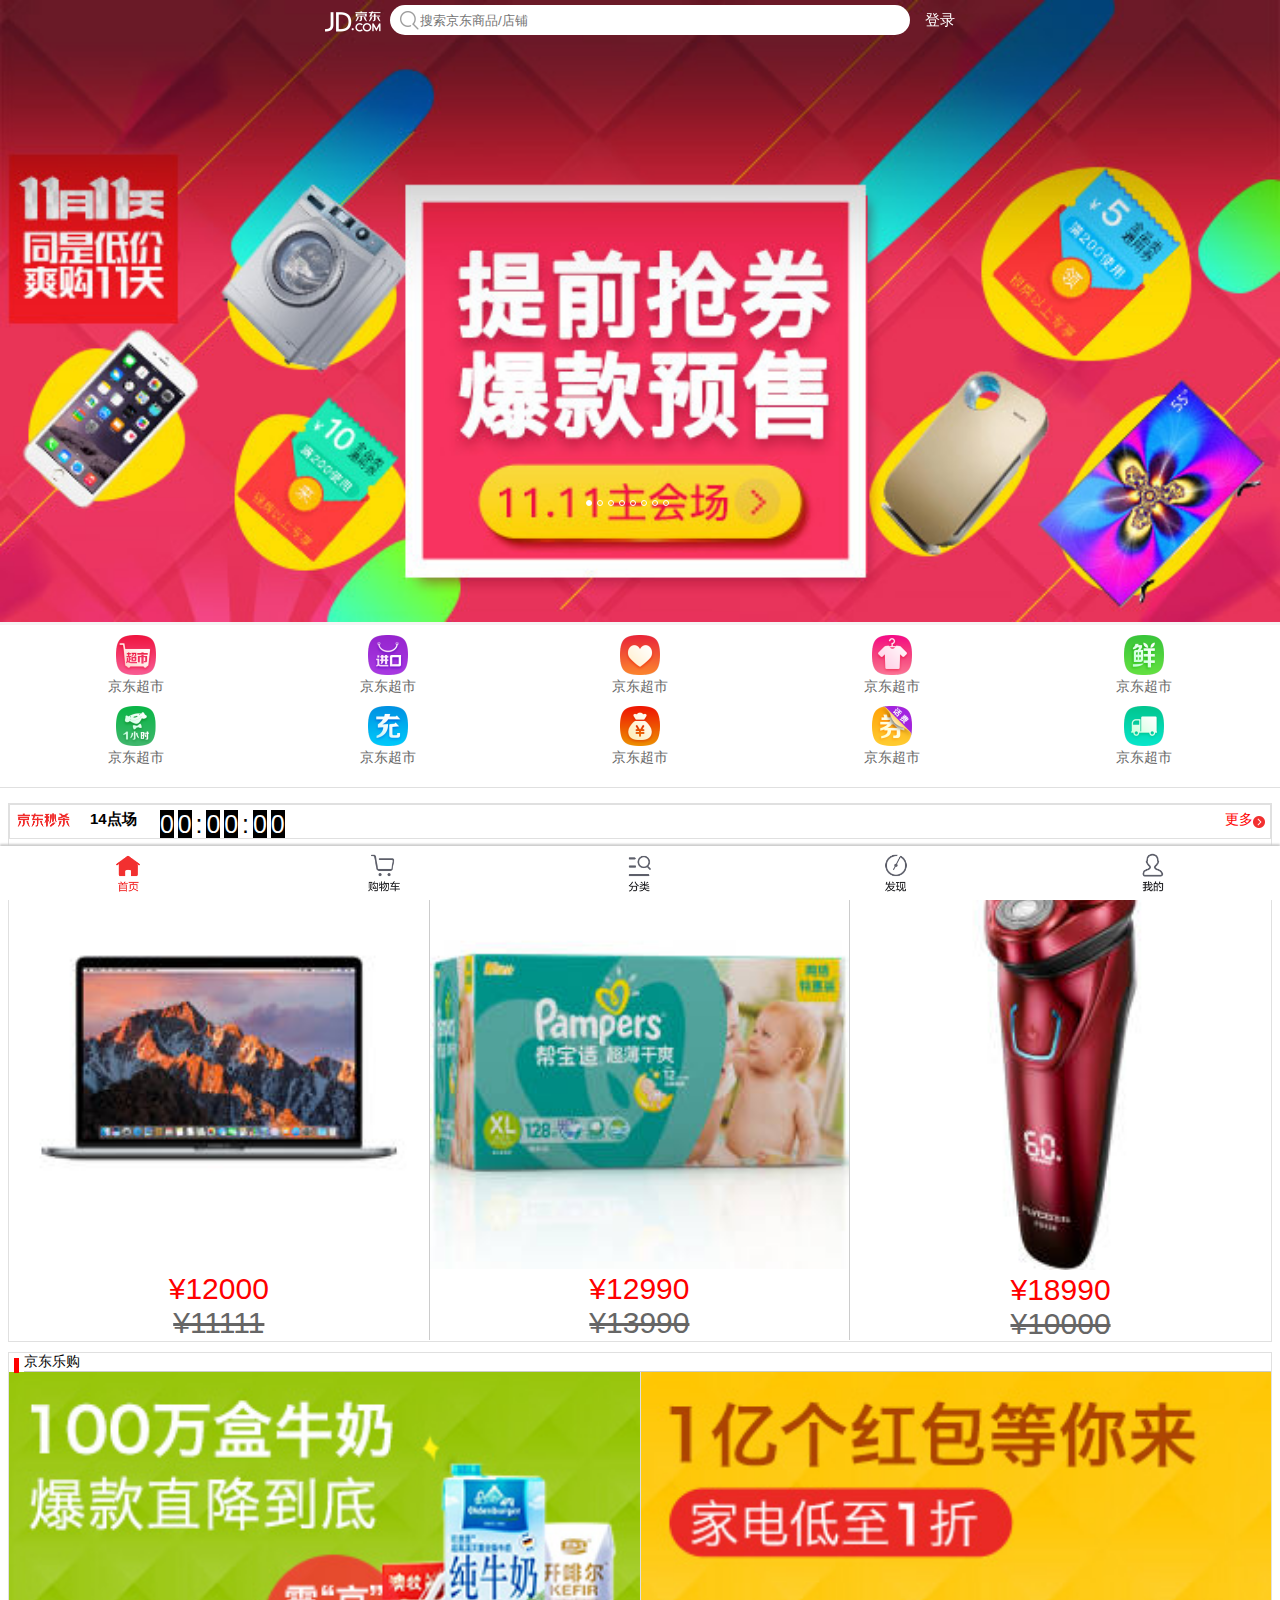
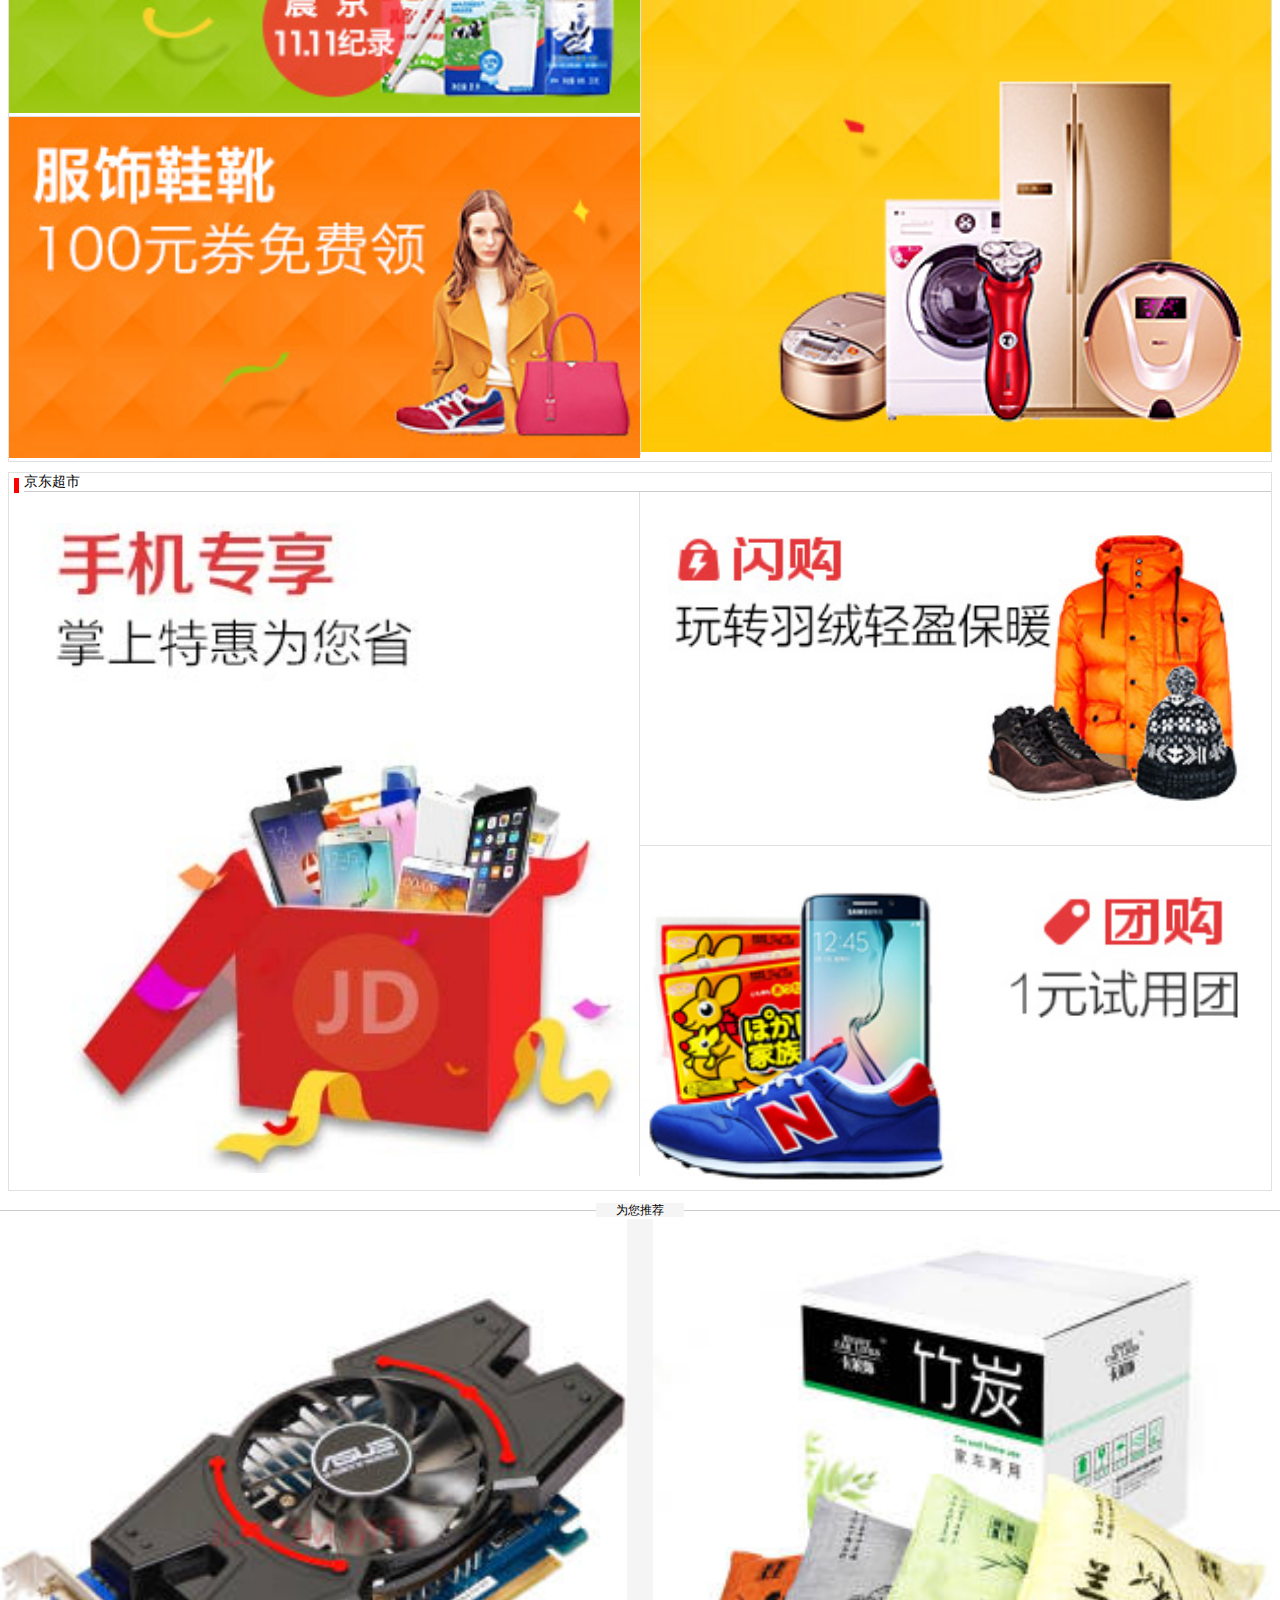
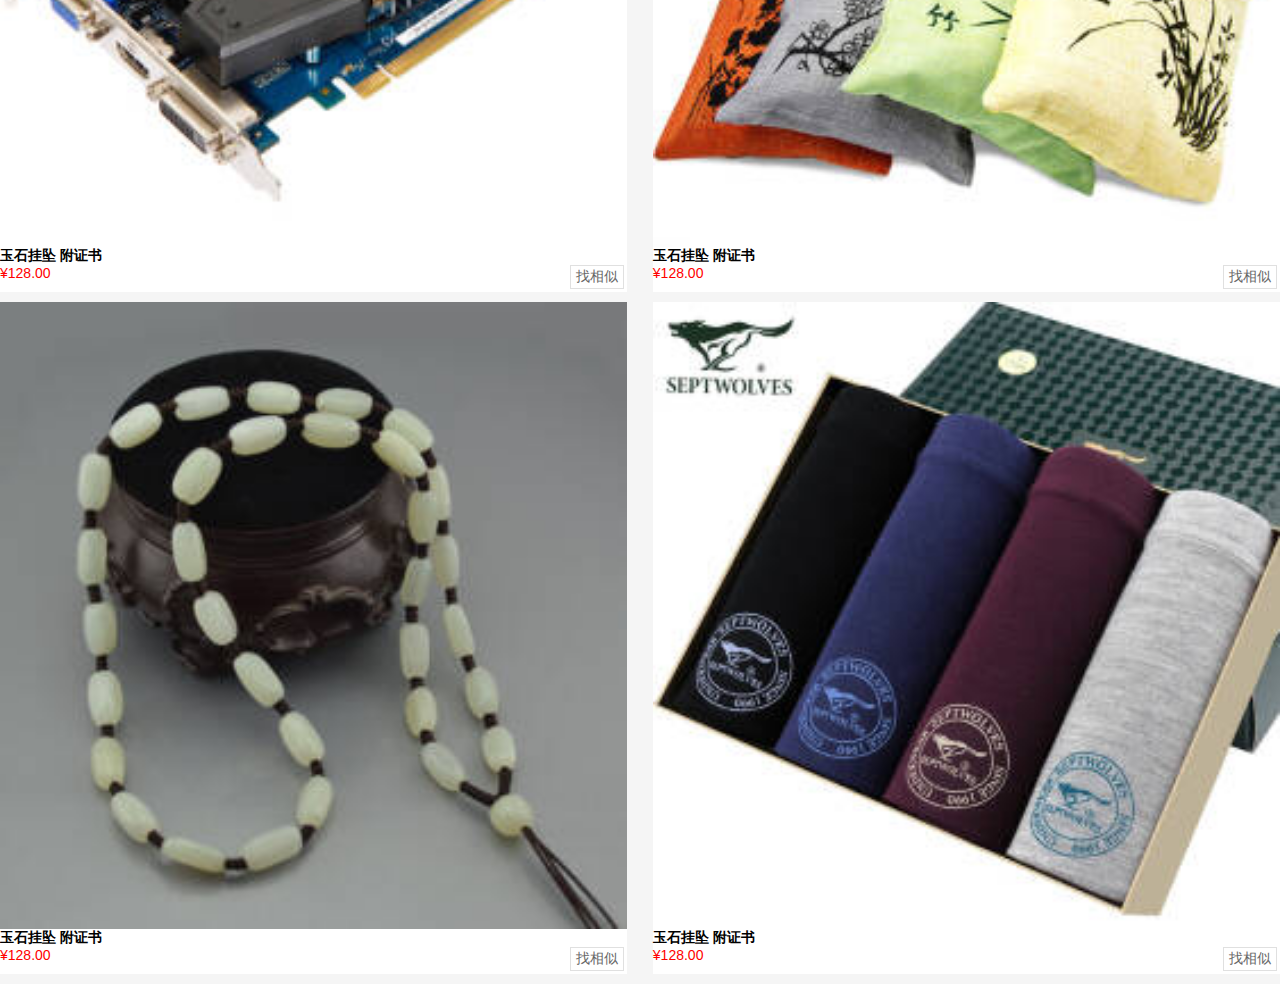
<file: index.html>
<!DOCTYPE html>
<html lang="en">
<head>
    <meta charset="UTF-8">
    <meta name="viewport"
          content="width=device-width, user-scalable=no, initial-scale=1.0, maximum-scale=1.0, minimum-scale=1.0">

    <!--告诉浏览器页面作者-->
    <meta name="author" content="lifeng">

    <!--打开手机浏览器对webAPP全屏样式支持-->
    <meta name="apple-mobile-web-app-capable" content="yes">
    <!--设置手机中状态栏样式，为黑色-->
    <meta name="apple-mobile-web-app-status-bar-style" content="black">
    <!--设置不识别网页中的数字为电话号码，也可以设置不识别邮箱-->
    <meta name="format-detection" content="telephone=no，email=no">

    <!--SEO-->
    <!--告诉搜索引擎网页的关键字是什么，SEO-->
    <meta name="Keywords" content="网上购物,手机,笔记本,电脑,MP3,CD,VCD,DV,相机,数码,配件,手表,存储卡,京东商城">
    <!--告诉搜索引擎网页的内容是什么，SEO-->
    <meta name="description" content="京东JD.COM-专业的综合网上购物商城,在线销售家电、数码、电脑、服装、母婴、图书、食品等数万个品牌商品.便捷、诚信的服务,为您提供愉悦的网上商城购物体验! ">
    <title>JD</title>
    <link rel="stylesheet" href="css/base.css">
    <link rel="stylesheet" href="css/index.css">

</head>
<body>
<div id="jd-viewPort">
    <div class="jd-header">
        <div class="jd-header-box">
            <a href="" class="icon-logo"></a>
            <form action="">
                <span class="icon-search"></span>
                <input type="search" placeholder="搜索京东商品/店铺">
            </form>
            <div class="login">
                登录
            </div>
        </div>
    </div>

    <div class="jd-banner">
        <ul class="clearfix">
            <li><a href="javascript:;"><img src="images/l8.jpg" alt=""></a></li>
            <li><a href="javascript:;"><img src="images/l1.jpg" alt=""></a></li>
            <li><a href="javascript:;"><img src="images/l2.jpg" alt=""></a></li>
            <li><a href="javascript:;"><img src="images/l3.jpg" alt=""></a></li>
            <li><a href="javascript:;"><img src="images/l4.jpg" alt=""></a></li>
            <li><a href="javascript:;"><img src="images/l5.jpg" alt=""></a></li>
            <li><a href="javascript:;"><img src="images/l6.jpg" alt=""></a></li>
            <li><a href="javascript:;"><img src="images/l7.jpg" alt=""></a></li>
            <li><a href="javascript:;"><img src="images/l8.jpg" alt=""></a></li>
            <li><a href="javascript:;"><img src="images/l1.jpg" alt=""></a></li>
        </ul>
        <ol class="clearfix">
            <li class="current"></li>
            <li></li>
            <li></li>
            <li></li>
            <li></li>
            <li></li>
            <li></li>
            <li></li>
        </ol>
    </div>

    <div class="jd-nav">
        <ul class="clearfix">
            <li>
                <a href="">
                    <img src="images/nav1.png" alt="">
                    <p>京东超市</p>
                </a>
            </li>
            <li>
                <a href="">
                    <img src="images/nav2.png" alt="">
                    <p>京东超市</p>
                </a>
            </li>
            <li>
                <a href="">
                    <img src="images/nav10.png" alt="">
                    <p>京东超市</p>
                </a>
            </li>
            <li>
                <a href="">
                    <img src="images/nav3.png" alt="">
                    <p>京东超市</p>
                </a>
            </li>
            <li>
                <a href="">
                    <img src="images/nav4.png" alt="">
                    <p>京东超市</p>
                </a>
            </li>
            <li>
                <a href="">
                    <img src="images/nav5.png" alt="">
                    <p>京东超市</p>
                </a>
            </li>
            <li>
                <a href="">
                    <img src="images/nav6.png" alt="">
                    <p>京东超市</p>
                </a>
            </li>
            <li>
                <a href="">
                    <img src="images/nav7.png" alt="">
                    <p>京东超市</p>
                </a>
            </li>
            <li>
                <a href="">
                    <img src="images/nav8.png" alt="">
                    <p>京东超市</p>
                </a>
            </li>
            <li>
                <a href="">
                    <img src="images/nav9.png" alt="">
                    <p>京东超市</p>
                </a>
            </li>
        </ul>
    </div>

    <div class="jd-product">
        <section>
            <div class="first-sec-title none_bottom_border">
                <img src="images/seckill-icon.png" alt="京东秒杀">
                <h3>14点场</h3>
                <span class="first-sec-time">
                    <span>0</span>
                    <span>0</span>
                    <span>:</span>
                    <span>0</span>
                    <span>0</span>
                    <span>:</span>
                    <span>0</span>
                    <span>0</span>
                </span>
                <a>更多</a>
            </div>
            <div class="jd-content">
                <ul class="clearfix">
                    <li>
                        <a href="">
                            <img src="images/detail01.jpg" alt="">
                            <p>&yen;12000</p>
                            <p>&yen;11111</p>
                        </a>
                    </li>
                    <li>
                        <a href="">
                            <img src="images/detail02.jpg" alt="">
                            <p>&yen;12990</p>
                            <p>&yen;13990</p>
                        </a>
                    </li>
                    <li>
                        <a href="">
                            <img src="images/detail03.jpg" alt="">
                            <p>&yen;18990</p>
                            <p>&yen;10000</p>
                        </a>
                    </li>
                </ul>
            </div>
        </section>
        <section class="clearfix">
            <div class="second-sec-title" >
                京东乐购
            </div>
            <ul class="clearfix">
                <li class="pull_right w_50 b_left"><a href=""><img src="images/cp4.jpg" alt=""></a></li>
                <li class="pull_left w_50 b_bottom"><a href=""><img src="images/cp5.jpg" alt=""></a></li>
                <li class="pull_left w_50"><a href=""><img src="images/cp6.jpg" alt=""></a></li>
            </ul>
        </section>
        <section>
            <div class="second-sec-title">
                京东超市
            </div>
            <ul class="clearfix">
                <li class="pull_left w_50 b_right"><a href="javascript:;"><img src="images/cp1.jpg" alt=""></a></li>
                <li class="pull_right w_50 b_bottom"><a href="javascript:;"><img src="images/cp2.jpg" alt=""></a></li>
                <li class="pull_right w_50"><a href="javascript:;"><img src="images/cp3.jpg" alt=""></a></li>
            </ul>
        </section>
    </div>

    <!--为您推荐-->
    <div class="jd_intro">
        <!--title-->
        <div class="jd_intro_title">
            <span>为您推荐</span>
        </div>
        <!--内容-->
        <div class="jd_intro_con">
            <ul class="clearfix">
                <li>
                    <a href=""><img src="images/intro1.jpg" alt=""></a>
                    <p class="jd_intro_con_title">玉石挂坠 附证书</p>
                    <p class="jd_intro_con_bottom">
                        <span>&yen;128.00</span>
                        <a href="" role="button">找相似</a>
                    </p>
                </li>
                <li>
                    <a href=""><img src="images/intro2.jpg" alt=""></a>
                    <p class="jd_intro_con_title">玉石挂坠 附证书</p>
                    <p class="jd_intro_con_bottom">
                        <span>&yen;128.00</span>
                        <a href="" role="button">找相似</a>
                    </p>
                </li>
                <li>
                    <a href=""><img src="images/intro3.jpg" alt=""></a>
                    <p class="jd_intro_con_title">玉石挂坠 附证书</p>
                    <p class="jd_intro_con_bottom">
                        <span>&yen;128.00</span>
                        <a href="" role="button">找相似</a>
                    </p>
                </li>
                <li>
                    <a href=""><img src="images/intro4.jpg" alt=""></a>
                    <p class="jd_intro_con_title">玉石挂坠 附证书</p>
                    <p class="jd_intro_con_bottom">
                        <span>&yen;128.00</span>
                        <a href="" role="button">找相似</a>
                    </p>
                </li>
            </ul>
        </div>
    </div>

    <div class="jd-footer">
        <div class="jd-box">
            <ul class="clearfix">
                <li><a href="javascript:;"><img src="images/a-home.png" alt=""></a></li>
                <li><a href="cart.html"><img src="images/n-cart.png" alt=""></a></li>
                <li><a href="category.html"><img src="images/n-catergry.png" alt=""></a></li>
                <li><a href="javascript:;"><img src="images/n-find.png" alt=""></a></li>
                <li><a href="javascript:;"><img src="images/n-me.png" alt=""></a></li>
            </ul>
        </div>
    </div>
</div>
<script src="js/base.js"></script>
<script src="js/index.js"></script>
</body>
</html>
</file>
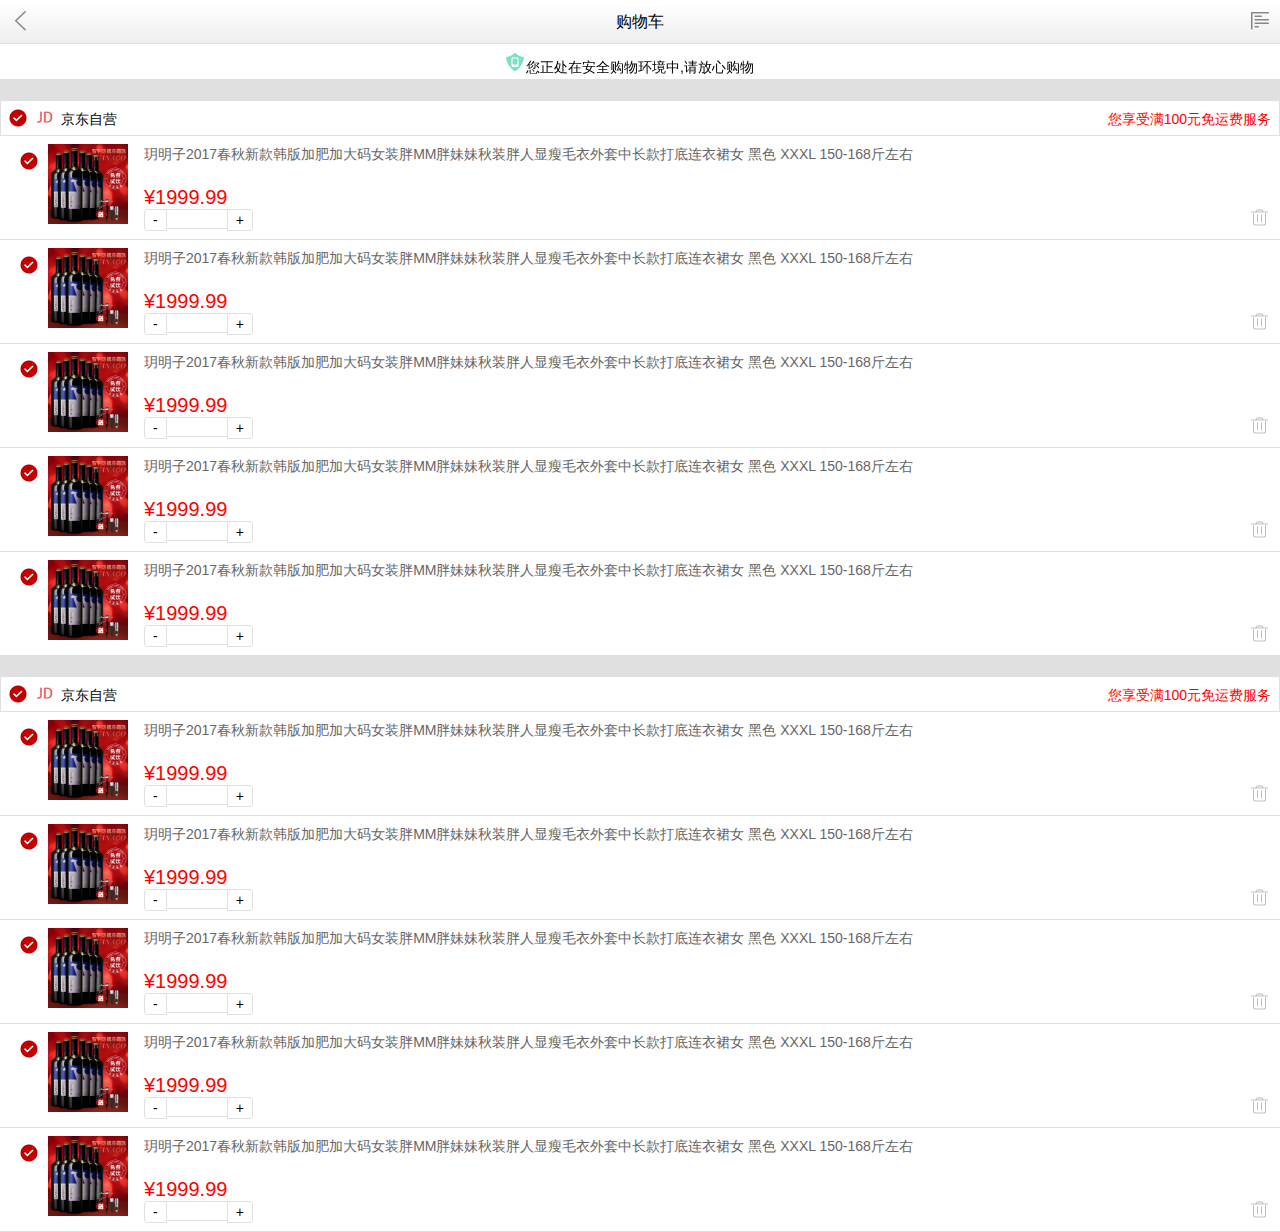
<file: cart.html>
<!DOCTYPE html>
<html lang="en">
<head>
    <meta charset="UTF-8">
    <meta name="viewport"
          content="width=device-width, user-scalable=no, initial-scale=1.0, maximum-scale=1.0, minimum-scale=1.0">
    <title>购物车</title>
    <link rel="stylesheet" href="css/base.css">
    <link rel="stylesheet" href="css/cart.css">
</head>
<body>

<div class="cart_header">
    <a href="index.html" class="icon-back"></a>
    <p>购物车</p>
    <a href="javascript:;" class="icon-menu"></a>
</div>

<div class="tip_words">
    <span>您正处在安全购物环境中,请放心购物</span>
</div>

<div class="main">
    <section>
        <div class="main_product_title">
            <a href="javascript:;" class="cart_Check_Box" checked></a>
            <span class="cart_logo"></span>
            <span class="cart_title">京东自营</span>
            <span class="cart_sale">您享受满100元免运费服务</span>
        </div>
        <div class="main_product_content">
            <div class="content_left">
                <a href="javascript:;" class="cart_Check_Box" checked></a>
            </div>
            <div class="content_right">
                <div class="cart_content_img">
                    <img src="images/detail1.jpg" alt="">
                </div>
                <div class="cart_product_detail">
                    <a href="" class="cart_detial_title">玥明子2017春秋新款韩版加肥加大码女装胖MM胖妹妹秋装胖人显瘦毛衣外套中长款打底连衣裙女 黑色 XXXL 150-168斤左右</a>
                    <div class="cart_product_price">&yen;1999.99</div>
                    <div class="cart_product_deal">
                        <!--左边区域-->
                        <div class="cart_deal_left">
                            <span>-</span>
                            <input type="tel">
                            <span>+</span>
                        </div>
                        <!--右边区域-->
                        <div class="cart_deal_right">
                            <span></span>
                            <span></span>
                        </div>
                    </div>
                </div>
            </div>
        </div>
        <div class="main_product_content">
            <div class="content_left">
                <a href="javascript:;" class="cart_Check_Box" checked></a>
            </div>
            <div class="content_right">
                <div class="cart_content_img">
                    <img src="images/detail1.jpg" alt="">
                </div>
                <div class="cart_product_detail">
                    <a href="" class="cart_detial_title">玥明子2017春秋新款韩版加肥加大码女装胖MM胖妹妹秋装胖人显瘦毛衣外套中长款打底连衣裙女 黑色 XXXL 150-168斤左右</a>
                    <div class="cart_product_price">&yen;1999.99</div>
                    <div class="cart_product_deal">
                        <!--左边区域-->
                        <div class="cart_deal_left">
                            <span>-</span>
                            <input type="tel">
                            <span>+</span>
                        </div>
                        <!--右边区域-->
                        <div class="cart_deal_right">
                            <span></span>
                            <span></span>
                        </div>
                    </div>
                </div>
            </div>
        </div>
        <div class="main_product_content">
            <div class="content_left">
                <a href="javascript:;" class="cart_Check_Box" checked></a>
            </div>
            <div class="content_right">
                <div class="cart_content_img">
                    <img src="images/detail1.jpg" alt="">
                </div>
                <div class="cart_product_detail">
                    <a href="" class="cart_detial_title">玥明子2017春秋新款韩版加肥加大码女装胖MM胖妹妹秋装胖人显瘦毛衣外套中长款打底连衣裙女 黑色 XXXL 150-168斤左右</a>
                    <div class="cart_product_price">&yen;1999.99</div>
                    <div class="cart_product_deal">
                        <!--左边区域-->
                        <div class="cart_deal_left">
                            <span>-</span>
                            <input type="tel">
                            <span>+</span>
                        </div>
                        <!--右边区域-->
                        <div class="cart_deal_right">
                            <span></span>
                            <span></span>
                        </div>
                    </div>
                </div>
            </div>
        </div>
        <div class="main_product_content">
            <div class="content_left">
                <a href="javascript:;" class="cart_Check_Box" checked></a>
            </div>
            <div class="content_right">
                <div class="cart_content_img">
                    <img src="images/detail1.jpg" alt="">
                </div>
                <div class="cart_product_detail">
                    <a href="" class="cart_detial_title">玥明子2017春秋新款韩版加肥加大码女装胖MM胖妹妹秋装胖人显瘦毛衣外套中长款打底连衣裙女 黑色 XXXL 150-168斤左右</a>
                    <div class="cart_product_price">&yen;1999.99</div>
                    <div class="cart_product_deal">
                        <!--左边区域-->
                        <div class="cart_deal_left">
                            <span>-</span>
                            <input type="tel">
                            <span>+</span>
                        </div>
                        <!--右边区域-->
                        <div class="cart_deal_right">
                            <span></span>
                            <span></span>
                        </div>
                    </div>
                </div>
            </div>
        </div>
        <div class="main_product_content">
            <div class="content_left">
                <a href="javascript:;" class="cart_Check_Box" checked></a>
            </div>
            <div class="content_right">
                <div class="cart_content_img">
                    <img src="images/detail1.jpg" alt="">
                </div>
                <div class="cart_product_detail">
                    <a href="" class="cart_detial_title">玥明子2017春秋新款韩版加肥加大码女装胖MM胖妹妹秋装胖人显瘦毛衣外套中长款打底连衣裙女 黑色 XXXL 150-168斤左右</a>
                    <div class="cart_product_price">&yen;1999.99</div>
                    <div class="cart_product_deal">
                        <!--左边区域-->
                        <div class="cart_deal_left">
                            <span>-</span>
                            <input type="tel">
                            <span>+</span>
                        </div>
                        <!--右边区域-->
                        <div class="cart_deal_right">
                            <span></span>
                            <span></span>
                        </div>
                    </div>
                </div>
            </div>
        </div>
    </section>
    <section>
        <div class="main_product_title">
            <a href="javascript:;" class="cart_Check_Box" checked></a>
            <span class="cart_logo"></span>
            <span class="cart_title">京东自营</span>
            <span class="cart_sale">您享受满100元免运费服务</span>
        </div>
        <div class="main_product_content">
            <div class="content_left">
                <a href="javascript:;" class="cart_Check_Box" checked></a>
            </div>
            <div class="content_right">
                <div class="cart_content_img">
                    <img src="images/detail1.jpg" alt="">
                </div>
                <div class="cart_product_detail">
                    <a href="" class="cart_detial_title">玥明子2017春秋新款韩版加肥加大码女装胖MM胖妹妹秋装胖人显瘦毛衣外套中长款打底连衣裙女 黑色 XXXL 150-168斤左右</a>
                    <div class="cart_product_price">&yen;1999.99</div>
                    <div class="cart_product_deal">
                        <!--左边区域-->
                        <div class="cart_deal_left">
                            <span>-</span>
                            <input type="tel">
                            <span>+</span>
                        </div>
                        <!--右边区域-->
                        <div class="cart_deal_right">
                            <span></span>
                            <span></span>
                        </div>
                    </div>
                </div>
            </div>
        </div>
        <div class="main_product_content">
            <div class="content_left">
                <a href="javascript:;" class="cart_Check_Box" checked></a>
            </div>
            <div class="content_right">
                <div class="cart_content_img">
                    <img src="images/detail1.jpg" alt="">
                </div>
                <div class="cart_product_detail">
                    <a href="" class="cart_detial_title">玥明子2017春秋新款韩版加肥加大码女装胖MM胖妹妹秋装胖人显瘦毛衣外套中长款打底连衣裙女 黑色 XXXL 150-168斤左右</a>
                    <div class="cart_product_price">&yen;1999.99</div>
                    <div class="cart_product_deal">
                        <!--左边区域-->
                        <div class="cart_deal_left">
                            <span>-</span>
                            <input type="tel">
                            <span>+</span>
                        </div>
                        <!--右边区域-->
                        <div class="cart_deal_right">
                            <span></span>
                            <span></span>
                        </div>
                    </div>
                </div>
            </div>
        </div>
        <div class="main_product_content">
            <div class="content_left">
                <a href="javascript:;" class="cart_Check_Box" checked></a>
            </div>
            <div class="content_right">
                <div class="cart_content_img">
                    <img src="images/detail1.jpg" alt="">
                </div>
                <div class="cart_product_detail">
                    <a href="" class="cart_detial_title">玥明子2017春秋新款韩版加肥加大码女装胖MM胖妹妹秋装胖人显瘦毛衣外套中长款打底连衣裙女 黑色 XXXL 150-168斤左右</a>
                    <div class="cart_product_price">&yen;1999.99</div>
                    <div class="cart_product_deal">
                        <!--左边区域-->
                        <div class="cart_deal_left">
                            <span>-</span>
                            <input type="tel">
                            <span>+</span>
                        </div>
                        <!--右边区域-->
                        <div class="cart_deal_right">
                            <span></span>
                            <span></span>
                        </div>
                    </div>
                </div>
            </div>
        </div>
        <div class="main_product_content">
            <div class="content_left">
                <a href="javascript:;" class="cart_Check_Box" checked></a>
            </div>
            <div class="content_right">
                <div class="cart_content_img">
                    <img src="images/detail1.jpg" alt="">
                </div>
                <div class="cart_product_detail">
                    <a href="" class="cart_detial_title">玥明子2017春秋新款韩版加肥加大码女装胖MM胖妹妹秋装胖人显瘦毛衣外套中长款打底连衣裙女 黑色 XXXL 150-168斤左右</a>
                    <div class="cart_product_price">&yen;1999.99</div>
                    <div class="cart_product_deal">
                        <!--左边区域-->
                        <div class="cart_deal_left">
                            <span>-</span>
                            <input type="tel">
                            <span>+</span>
                        </div>
                        <!--右边区域-->
                        <div class="cart_deal_right">
                            <span></span>
                            <span></span>
                        </div>
                    </div>
                </div>
            </div>
        </div>
        <div class="main_product_content">
            <div class="content_left">
                <a href="javascript:;" class="cart_Check_Box" checked></a>
            </div>
            <div class="content_right">
                <div class="cart_content_img">
                    <img src="images/detail1.jpg" alt="">
                </div>
                <div class="cart_product_detail">
                    <a href="" class="cart_detial_title">玥明子2017春秋新款韩版加肥加大码女装胖MM胖妹妹秋装胖人显瘦毛衣外套中长款打底连衣裙女 黑色 XXXL 150-168斤左右</a>
                    <div class="cart_product_price">&yen;1999.99</div>
                    <div class="cart_product_deal">
                        <!--左边区域-->
                        <div class="cart_deal_left">
                            <span>-</span>
                            <input type="tel">
                            <span>+</span>
                        </div>
                        <!--右边区域-->
                        <div class="cart_deal_right">
                            <span></span>
                            <span></span>
                        </div>
                    </div>
                </div>
            </div>
        </div>
    </section>
</div>
<!--模态框：-->
<div class="panel" style="display : none;">
   <div class="panel_content">
       <div class="panel_content_header">
           你确定要这个商品？？？
       </div>
       <div class="panel_content_footer">
           <input type="reset" value="取消" class="cancel">
           <input type="submit" value="确定">
       </div>
   </div>
</div>
<script src="js/base.js"></script>
<script src="js/cart.js"></script>
</body>
</html>
</file>
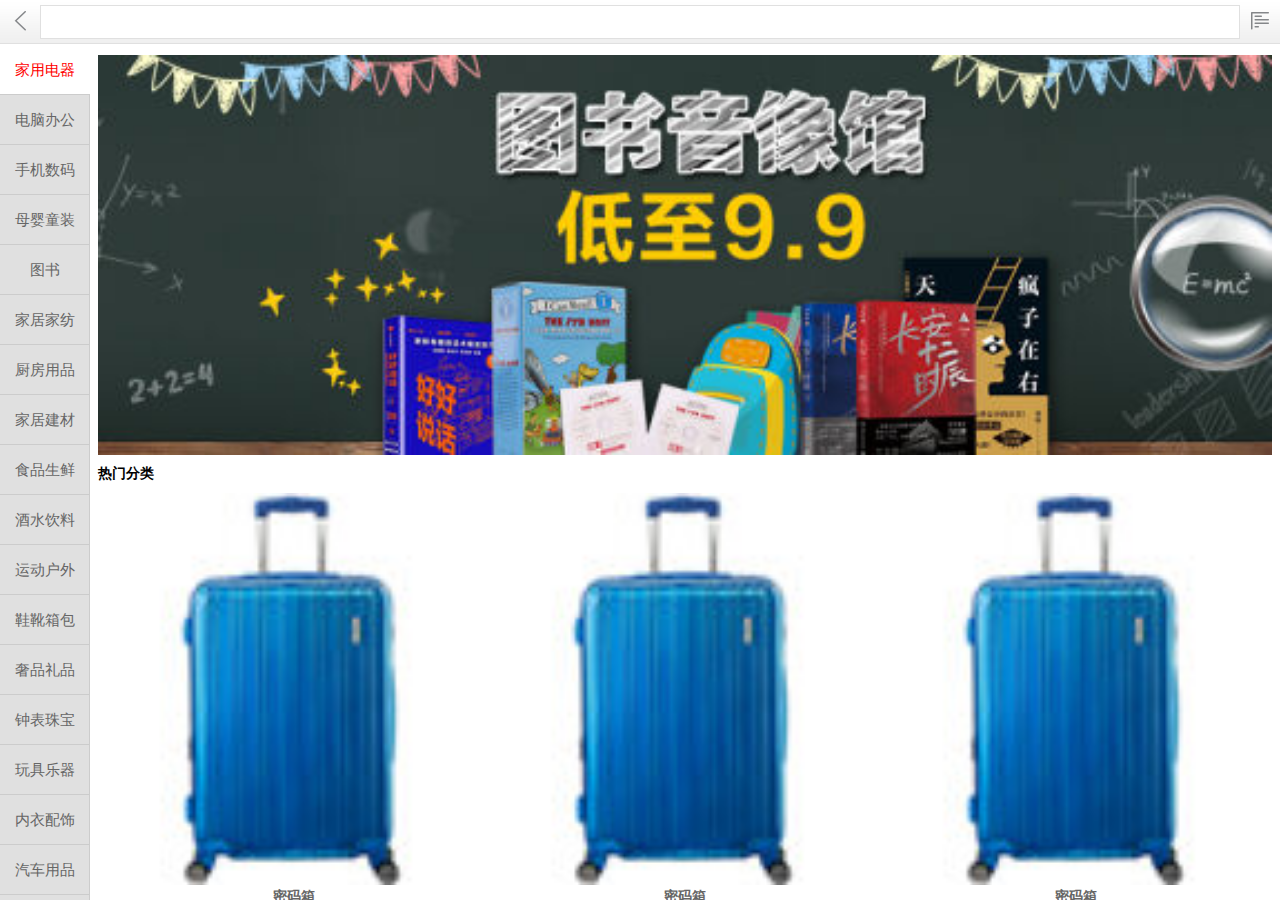
<file: category.html>
<!DOCTYPE html>
<html lang="en">
<head>
    <meta charset="UTF-8">
    <meta name="viewport"
          content="width=device-width, user-scalable=no, initial-scale=1.0, maximum-scale=1.0, minimum-scale=1.0">
    <title>Title</title>
    <link rel="stylesheet" href="css/category.css">
    <link rel="stylesheet" href="css/base.css">
</head>
<body>

<div class="cat_header">
    <a href="index.html" class="icon-back"></a>
    <form action="">
        <input type="search">
    </form>
    <a href="javascript:;" class="icon-menu"></a>
</div>
<div class="main">
    <div class="cat_left">
        <ul class="jd_category_left_con clearfix">
            <li class="current"><a href="javascript:;">家用电器</a></li>
            <li><a href="javascript:;">电脑办公</a></li>
            <li><a href="javascript:;">手机数码</a></li>
            <li><a href="javascript:;">母婴童装</a></li>
            <li><a href="javascript:;">图书</a></li>
            <li><a href="javascript:;">家居家纺</a></li>
            <li><a href="javascript:;">厨房用品</a></li>
            <li><a href="javascript:;">家居建材</a></li>
            <li><a href="javascript:;">食品生鲜</a></li>
            <li><a href="javascript:;">酒水饮料</a></li>
            <li><a href="javascript:;">运动户外</a></li>
            <li><a href="javascript:;">鞋靴箱包</a></li>
            <li><a href="javascript:;">奢品礼品</a></li>
            <li><a href="javascript:;">钟表珠宝</a></li>
            <li><a href="javascript:;">玩具乐器</a></li>
            <li><a href="javascript:;">内衣配饰</a></li>
            <li><a href="javascript:;">汽车用品</a></li>
            <li><a href="javascript:;">音像制品</a></li>
            <li><a href="javascript:;">医药保健</a></li>
            <li><a href="javascript:;">计生情趣</a></li>
            <li><a href="javascript:;">全球购</a></li>
            <li><a href="javascript:;">京东金融</a></li>
            <li><a href="javascript:;">生活旅行</a></li>
            <li><a href="javascript:;">宠物农资</a></li>
        </ul>
    </div>
    <div class="cat_right">
        <div class="jd_category_right">
            <a href="javascript:;"><img src="images/banner_1.jpg" alt=""></a>
        </div>
        <div class="jd_category_right_con">
            <p>热门分类</p>
            <ul class="clearfix">
                <li><a href="javascript:;"><img src="images/nv-fy.jpg" alt=""><p>密码箱</p></a></li>
                <li><a href="javascript:;"><img src="images/nv-fy.jpg" alt=""><p>密码箱</p></a></li>
                <li><a href="javascript:;"><img src="images/nv-fy.jpg" alt=""><p>密码箱</p></a></li>
                <li><a href="javascript:;"><img src="images/nv-fy.jpg" alt=""><p>密码箱</p></a></li>
                <li><a href="javascript:;"><img src="images/nv-fy.jpg" alt=""><p>密码箱</p></a></li>
                <li><a href="javascript:;"><img src="images/nv-fy.jpg" alt=""><p>密码箱</p></a></li>
                <li><a href="javascript:;"><img src="images/nv-fy.jpg" alt=""><p>密码箱</p></a></li>
                <li><a href="javascript:;"><img src="images/nv-fy.jpg" alt=""><p>密码箱</p></a></li>
                <li><a href="javascript:;"><img src="images/nv-fy.jpg" alt=""><p>密码箱</p></a></li>
                <li><a href="javascript:;"><img src="images/nv-fy.jpg" alt=""><p>密码箱</p></a></li>
                <li><a href="javascript:;"><img src="images/nv-fy.jpg" alt=""><p>密码箱</p></a></li>
                <li><a href="javascript:;"><img src="images/nv-fy.jpg" alt=""><p>密码箱</p></a></li>
            </ul>
        </div>
    </div>
</div>
<script src="js/base.js"></script>
<script src="js/category.js"></script>
</body>
</html>
</file>
<file: css/base.css>
*{
    margin: 0;
    padding : 0;

    /*让盒子设置padding的时候不变*/
    -webkit-box-sizing : border-box;
    box-sizing : border-box;

    /* 在不同的设备中,rgba可能不同,所以统一设置成透明 */
    -webkit-tap-highlight-color : transparent;
}
body{
    font-family : "Microsoft Himalaya",sans-serif;
    font-size : 14px;
    color : #000;
}

a{
    text-decoration : none;
    color : #666;
}
input,textarea{
    outline : none;
    border: none;
    /* 去除iOS默认的一些非扁平化控件效果(风格不符合不如不要) */
    -webkit-appearance: none;
}
ul,ol{
    list-style : none;
}
li>a{
    display : inline-block;
    width : 100%;
}
li>a>img{
    width : 100%;
}
/*清除浮动*/
.clearfix::before,
.clearfix::after{
    content : '';

    display : block;
    clear : both ;
    visibility : hidden;
    overflow : hidden;
    font-size : 0;
}

/*细边框
*/
.light-border,
.light-border-right,
.light-border-left,
.light-border-bottom{
    position: relative;
}
.light-border::after,
.light-border-right::after,
.light-border-left::after,
.light-border-bottom::after{
    content: "";

    position: absolute;
    left: 0;
    top: 0;

    width: 200%;
    height: 200%;
    /*border: 1px solid #000;*/

    /* 这里的取值: -1/border-width */
    -webkit-transform-origin: -1px -1px;
    transform-origin: -1px -1px;
    -webkit-transform: scale(0.5);
    transform: scale(0.5);
}
.light-border::after{ border: 1px solid #e0e0e0; }
.light-border-right::after{ border-right: 1px solid #e0e0e0; }
.light-border-left::after{ border-left: 1px solid #e0e0e0; }
.light-border-bottom::after{ border-bottom: 1px solid #e0e0e0; }

/* 属性选择器 */
[class ^= "icon-"]{
    background-image: url("../images/sprites.png");
    background-repeat: no-repeat;
    -webkit-background-size: 200px 200px;
    background-size: 200px 200px;
}
/*let reg = 百度谷歌到的正则表达式;*/
/*str.test(reg)*/
</file>
<file: css/index.css>
#jd-viewPort{
    min-width : 300px;
    max-height : 640px;
    margin : 0 auto;
    background-color : #f5f5f5;
    /*测试高度*/
    height : 1000px;
}
#jd-viewPort .jd-header{
    width : 100%;
    height : 40px;
    position: fixed;
    left : 0;
    top : 0;
    z-index : 999;
}

#jd-viewPort .jd-header .jd-header-box{
    min-width: 300px;
    max-width: 640px;
    height: 40px;
    margin: 0 auto;
    position: relative;
}

#jd-viewPort .jd-header .jd-header-box .icon-logo{
    background-position: 0 -103px;
    width: 60px;
    height: 30px;

    position : absolute;
    left : 5px;
    top : 5px;
}
#jd-viewPort .jd-header .jd-header-box .login{
    width : 40px;
    height : 40px;
    position : absolute ;
    top : 0;
    right : 0;
    color : #fff;
    font-size : 15px;
    text-align : center;
    line-height : 40px;
}
#jd-viewPort .jd-header .jd-header-box .icon-search{
    background-position: -60px -109px;
    width: 20px;
    height: 20px;
    position: absolute;
    top: 10px;
    left: 80px;
}
#jd-viewPort .jd-header .jd-header-box form{
    width: 100%;
    height: 40px;
    padding-left: 70px;
    padding-right: 50px;
}
#jd-viewPort .jd-header .jd-header-box form input{
    width: 100%;
    height: 30px;
    margin-top: 5px;
    border-radius: 15px;
    padding-left: 30px;
}

/*尾部*/
#jd-viewPort .jd-footer{
    width: 100%;
    height: 54px;
    line-height : 54px;
    text-align : center;
    box-shadow : 0 -2px 2px #ccc;
    color : #fff;
    position : fixed;
    left: 0;
    bottom : 0;
    background-color: #fff;
}
#jd-viewPort .jd-footer ul{

}
#jd-viewPort .jd-footer li{
    float: left;
    width :20%;
    height : 54px;
    text-align : center;
}
#jd-viewPort .jd-footer li a{
    width: 100%;
    display : block;
}
#jd-viewPort .jd-footer li a img{
    width : 70px;
}

/*轮播图*/
#jd-viewPort .jd-banner{
    width: 100%;
    overflow : hidden;
    position : relative;
}
#jd-viewPort .jd-banner ul{
    width: 1000%;
    transform : translateX(-10%);
    -webkit-transform : translate(-10%);
}
#jd-viewPort .jd-banner ul li{
    width: 10%;
    float: left;
}
#jd-viewPort .jd-banner ul li a img{
    display : block;
    height:auto;
}
#jd-viewPort .jd-banner ol{
    width : 118px;
    height: 6px;
    position : absolute;
    top : 80%;
    left: 50%;
    margin-left:-59px;
}
#jd-viewPort .jd-banner ol li{
    width : 6px;
    height: 6px;
    border: 1px solid #fff;
    border-radius: 50%;
    float: left;
    margin-left:5px;
}
#jd-viewPort .jd-banner ol li.current{
    background-color: #fff;
}

#jd-viewPort .jd-nav{
    background-color: #fff;
    padding: 10px;
    border-bottom: 1px solid #e0e0e0;
}

#jd-viewPort .jd-nav ul li{
    width: 20%;
    text-align: center;
    margin-bottom:10px;
    float: left;
}
#jd-viewPort .jd-nav ul li a img{
    width: 40px;
    height:auto;
}
.jd_nav ul li p{
    color: #666;
    font-size: 13px;
}


#jd-viewPort .jd-product {
    margin : 15px 8px 10px;
}
#jd-viewPort .jd-product section{
    width: 100%;
    height: auto;
    border: 1px solid #e0e0e0;
    background-color: #fff;
    margin-bottom: 10px;
}
#jd-viewPort .jd-product section .first-sec-title{
    width: 100%;
    border: 1px solid #e0e0e0;
    background-color: #fff;
    margin-bottom: 10px;
    /*height: 130px;*/
    position: relative;
}
#jd-viewPort .jd-product section .first-sec-title h3{
    margin-left:10px;
    position: absolute;
    top : 5px;
    left: 70px;
    height: 10px;
    font-size: 15px;
}
#jd-viewPort .jd-product section .first-sec-title .first-sec-time{
    position: absolute;
    top : 5px;
    left: 150px;
    height: 20px;
}
#jd-viewPort .jd-product section .first-sec-title .first-sec-time span{
    width:20px;
    color : #fff;
    background-color: #000;
    font-size: 25px;
}
#jd-viewPort .jd-product section .first-sec-title>img{
    width: 60px;
    height: 30px;
}
#jd-viewPort .jd-product section .first-sec-title .first-sec-time span:nth-child(3n){
    background-color: #fff;
    color : #000;
}
#jd-viewPort .jd-product section .first-sec-title  a{
    float: right;
    position : relative;
    top : 6px;
    width: 45px;
    color : red;
}
#jd-viewPort .jd-product section .first-sec-title  a::after{
    content: '';
    width: 12px;
    height: 12px;
    background: url("../images/arrow_rt.png") no-repeat;
    background-size:12px 12px;
    margin-left: 2px;
    position: absolute;
    top:5px;
    right: 5px;
}
#jd-viewPort .jd-product section .jd-content{
    
}
#jd-viewPort .jd-product section .jd-content ul li{
    float: left;
    width: 33.33%;
}
#jd-viewPort .jd-product section .jd-content ul li{
    border-right: 1px solid #ccc;
}
#jd-viewPort .jd-product section .jd-content ul li:last-child{
    border-right : none;
}
#jd-viewPort .jd-product section .jd-content ul li a p{
    text-align: center;
    font-size: 30px;
}
#jd-viewPort .jd-product section .jd-content ul li a p:nth-of-type(1){
    color : red;
}
#jd-viewPort .jd-product section .jd-content ul li a p:nth-of-type(2){
    text-decoration: line-through;
}
#jd-viewPort .jd-product section .second-sec-title{
    margin-left:15px;
    position: relative;
    border-bottom: 1px solid #ccc;
}
#jd-viewPort .jd-product section .second-sec-title::before{
    content : '';
    width : 5px;
    height : 15px;
    background-color: red;
    position : absolute;
    left: -10px;
    top: 5px;
}


/*产品统一样式*/
.pull_left{
    float: left;
}

.pull_right{
    float: right;
}

.w_50{
    width: 50%;
}

/*-----出错点------*/
.w_50 img{
    display: block;
    width: 100%;
}

.b_right{
    border-right: 1px solid #e0e0e0;
}

.b_left{
    border-left: 1px solid #e0e0e0;
}

.b_bottom{
    border-bottom: 1px solid #e0e0e0;
}
.b_top{
    border-bottom: 1px solid #e0e0e0;
}

.jd_intro{
    margin-bottom: 90px;
}
.jd_intro .jd_intro_title{
    width: 100%;
    text-align: center;
    position: relative;
}

.jd_intro .jd_intro_title::before{
    content: '';
    width: 100%;
    height: 1px;
    position: absolute;
    background-color: #ccc;
    top: 50%;
    left: 0;
    z-index: -999;
}

.jd_intro .jd_intro_title span{
    font-size: 12px;
    background-color: #f5f5f5;
    padding:  0 20px;
}

.jd_intro .jd_intro_con{
    width: 100%;
    margin-bottom: 30px;
}
.jd_intro .jd_intro_con ul{
    width: 100%;
    background-color: #f5f5f5;
}

.jd_intro .jd_intro_con ul li{
    width: 49%;
    float: left;
    background-color: #fff;
    margin-bottom: 10px;
}
.jd_intro .jd_intro_con ul li:nth-child(2n){
    float: right;
}

.jd_intro .jd_intro_con ul li>a{
    width: 100%;
    display: block;

}
.jd_intro .jd_intro_con ul li>a>img{
    width: 100%;
    display: block;
}

.jd_intro .jd_intro_con ul li .jd_intro_con_title{
    font-size: 14px;
    font-weight: bold;
}
.jd_intro .jd_intro_con ul li .jd_intro_con_bottom{
    padding-bottom: 10px;
}
.jd_intro .jd_intro_con ul li .jd_intro_con_bottom span{
    color: red;
}

.jd_intro .jd_intro_con ul li .jd_intro_con_bottom a{
    float: right;
    border: 1px solid #e0e0e0;
    padding: 2px 5px;
    margin-right: 3px;
    margin-bottom: 3px;
;
}
</file>
<file: css/cart.css>
html,body{
    width: 100%;
    height: 100%;
    background-color: #e0e0e0;
}
.cart_header{
    width : 100%;
    height: 44px;
    background  : url("../images/header-bg.png");
    -webkit-background-size : 1px 44px;
    position : fixed;
    left: 0;
    top: 0;
    border-bottom: 1px solid #E0E0E0;
}
.cart_header .icon-back{
    width: 40px;
    height: 44px;
    background-position: -20px 0;
    position : absolute;
    top: 0;
    left: 0;
    padding : 11px 10px;

    background-clip: content-box;
    background-origin: content-box;
}
.cart_header .icon-menu{
    width: 40px;
    height: 44px;
    background-position: -60px 0;
    position : absolute;
    top: 0;
    right: 0;
    padding : 11px 10px;

    background-clip: content-box;
    background-origin : content-box;
}
.cart_header p{
    height: 44px;
    line-height: 44px;
    text-align : center;
    font-size : 16px;
}
.tip_words{
    width: 100%;
    height: 36px;
    line-height : 36px;
    text-align : center;
    background-color: #fff;
    border-bottom:1px solid #e0e0e0;
    margin-top:44px;
}
.tip_words span{
    display : inline-block;
    position : relative;
    padding: 5px;
    color : #000;
    font-size: 14px;
}
.tip_words span::before{
    content: '';
    background : url("../images/safe_icon.png") no-repeat;
    -webkit-background-size: 18px 18px;
    background-size: 18px 18px;
    width :18px;
    height: 18px;
    position : absolute;
    left: -15px;
    top : 9px;
}

section{
    margin-top: 20px;
    width: 100%;
    background-color: #fff;
}

.main_product_title{
    width: 100%;
    height: 36px;
    line-height: 36px;
    text-align : center;
    border: 1px solid #e0e0e0;
}
.cart_Check_Box{
    background: url("../images/shop-icon.png") no-repeat;
    background-size: 50px 100px;
    width: 20px;
    height: 20px;
    float: left;
    margin-top: 8px;
    margin-left: 8px;
}
.cart_Check_Box[checked]{
    background-position : -25px 0;
}
.main_product_title .cart_logo{
    background: url("../images/buy-logo.png") no-repeat;
    background-size: 16px 16px;
    width: 16px;
    height: 16px;
    float: left;
    margin-top: 8px;
    margin-left: 8px;
}
.main_product_title .cart_title{
    font-size: 14px;
    color : #000;
    float: left;
    margin-left:8px;
}
.main_product_title .cart_sale{
    float: right;
    font-size: 14px;
    margin-right:8px;
    color : red;
}
.main_product_content{
    padding: 8px 12px;
    border-bottom: 1px solid #e0e0e0;
}
.content_left{
    float: left;
    margin-right:8px;
}
.content_right{
    overflow : hidden;
}
.content_right .cart_content_img{
    float: left;
}
.content_right .cart_content_img img{
    width: 80px;
    height: 80px;
    display : block;
}
.cart_product_detail{
    overflow : hidden;
    padding-left:8px;
}
.cart_product_detail .cart_detial_title{
    height : 40px;
    line-height: 20px;
    display : block;
    margin-left:8px;
    font-size : 14px;
    overflow : hidden;
}
.cart_product_price{
    color: red;
    font-size: 20px;
    margin-top: 2px;
    padding-left: 8px;
    display: block;
}

.cart_deal_left {
    float: left;
    margin-left: 8px;
}

.cart_deal_left input {
    width: 60px;
    height: 20px;
    float: left;
    text-align: center;
    line-height: 22px;
    border-top: 1px solid #e0e0e0;
    border-bottom: 1px solid #e0e0e0;
}

.cart_deal_left span {
    float: left;
    border: 1px solid #e0e0e0;
    padding: 2px 8px;
}

.cart_deal_left span:first-child {
    border-bottom-left-radius: 3px;
}

.cart_deal_left span:first-child {
    border-top-left-radius: 3px;
}

.cart_deal_left span:last-child {
    border-bottom-right-radius: 3px;
}

.cart_deal_left span:last-child {
    border-top-right-radius: 3px;
}

.cart_deal_right {
    float: right;
}

.cart_deal_right span:first-child {
    background: url("../images/delete_up.png") no-repeat;
    background-size: 17px 4px;
    width: 17px;
    height: 4px;
    display: block;
}

.cart_deal_right span:last-child {
    background: url("../images/delete_down.png") no-repeat;
    background-size: 17px 17px;
    width: 17px;
    height: 17px;
    display: block;
    margin-top: -3px;
}

.panel {
    position: fixed;
    left: 0;
    top: 0;
    width: 100%;
    height: 100%;
    background: rgba(0, 0, 0, .6);
}
.panel .panel_content{
    width: 80%;
    background-color: #fff;
    margin-top: 200px;
    text-align: center;
    margin-left: 10%;
    border-radius: 5px;
    padding: 10px 8px 10px 0;
}

.panel .panel_content .panel_content_header{
    height: 44px;
    line-height: 44px;
    text-align : center;
    border-bottom:1px solid #e0e0e0;
    color : #000;
    font-size : 16px;
}
.panel .panel_content .panel_content_footer{
    width: 80%;
    height: 20px;
    line-height: 20px;
    text-align : center;
}
.panel .panel_content .panel_content_footer input:first-child{
    width: 40%;
    float: left;
    margin-top: 6px;
    margin-left:8px;
    border-radius: 15px;
    font-size : 12px;
}
.panel .panel_content .panel_content_footer input:last-child{
    width: 40%;
    float: right;
    margin-top: 6px;
    margin-right:8px;
    border-radius: 15px;
    font-size : 12px;
    background-color: red;
    color : white;
}

.jump{
    animation: jump 1s ease;
}
@keyframes jump {
    0% {
        opacity: 0;
        transform: translateY(-3000px);
        -webkit-transform: translateY(-3000px);
    }

    65% {
        opacity: 1;
        transform: translateY(30px);
        -webkit-transform: translateY(30px);
    }

    85% {
        transform: translateY(-5px);
        -webkit-transform: translateY(-5px);
    }

    100% {
        opacity: 1;
        transform: none;
        -webkit-transform: none;
    }
}
</file>
<file: css/category.css>
html,body{
    width: 100%;
    height: 100%;
}
.cat_header{
    width: 100%;
    height: 44px;
    background: url("../images/header-bg.png");
    -webkit-background-size: 1px 44px;
    position : fixed;
    left: 0;
    top: 0;
    border-bottom: 1px solid #E0E0E0;
}
.cat_header .icon-back{
    width: 40px;
    height: 44px;
    background-position: -20px 0;
    position : absolute;
    top: 0;
    left: 0;
    padding : 11px 10px;

    background-clip: content-box;
    background-origin: content-box;
}
.cat_header .icon-menu{
    width: 40px;
    height: 44px;
    background-position: -60px 0;
    position : absolute;
    top: 0;
    right: 0;
    padding : 11px 10px;

    background-clip: content-box;
    background-origin : content-box;
}
.cat_header form{
    width: 100%;
    height: 44px;
    padding-left : 40px;
    padding-right: 40px;
}
.cat_header form input{
    width: 100%;
    height: 34px;
    margin-top: 5px;
    border : 1px solid #e0e0e0;
    padding-left: 8px;
}
.main{
    width: 100%;
    height: 100%;
    padding-top: 45px;
}
.main .cat_left{
    width: 90px;
    float: left;
    overflow : hidden;
    height: 100%;
}
.cat_left .jd_category_left_con li{
    width: 90px;
    height: 50px;
    line-height : 50px;
    text-align : center;
    background-color: #e0e0e0;
    border-bottom: 1px solid #ccc;
    border-right: 1px solid #ccc;
}
.cat_left .jd_category_left_con li a{
    font-size: 15px;
    width: 100%;
    display: block;
}
.cat_left .jd_category_left_con li.current{
    background-color: #fff;
    border-right : none;
}
.cat_left .jd_category_left_con li.current a{
    color : red;
}

.cat_right {
    height : 100%;
    padding : 10px 8px;
    overflow: hidden;
    /*background-color: red;*/
}
.cat_right .jd_category_right a>img{
    width: 100%;
    display : block;
}
.cat_right .jd_category_right_con{
    padding : 10px 0;
}
.cat_right .jd_category_right_con p{
    font-size: 14px;
    font-weight : bold;
    margin-bottom: 10px;
}
.cat_right .jd_category_right_con ul li{
    float: right;
    width: 33.333%;
    text-align: center;
    margin-bottom: 10px;
}
</file>
